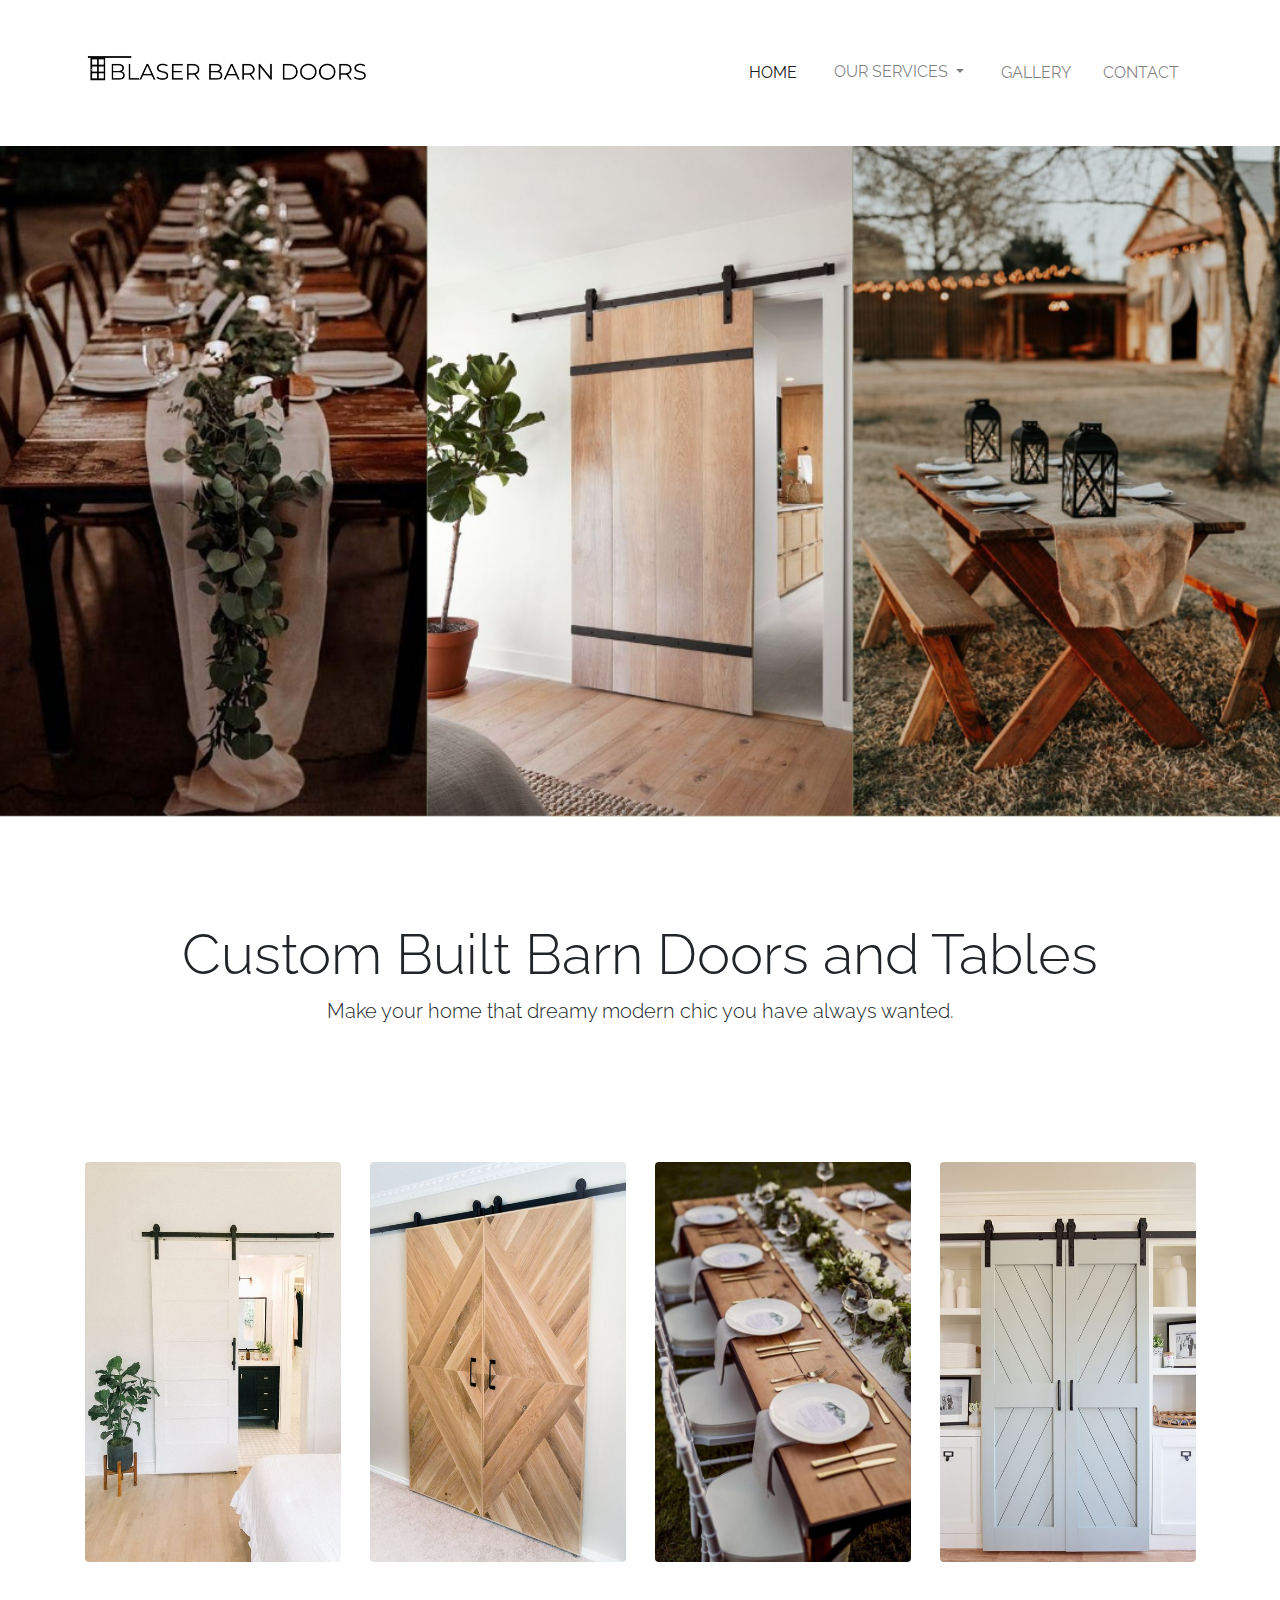
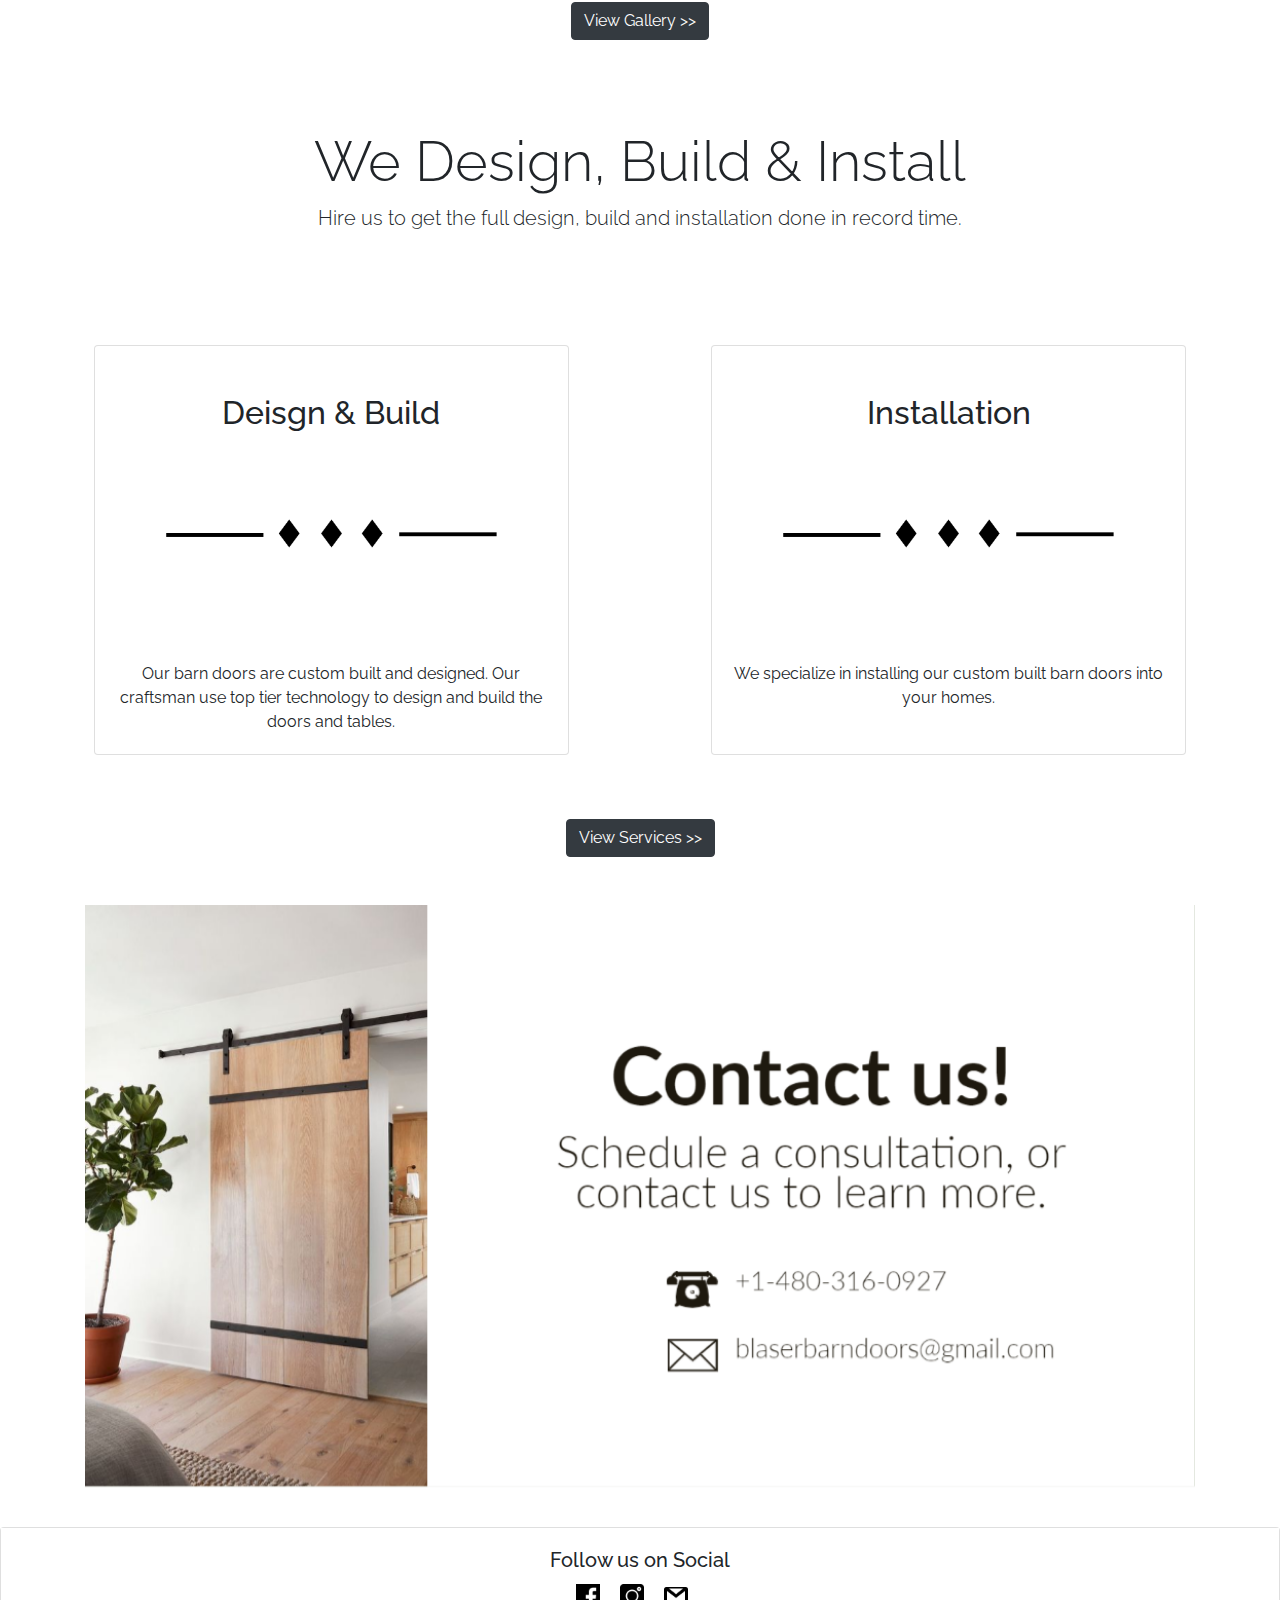
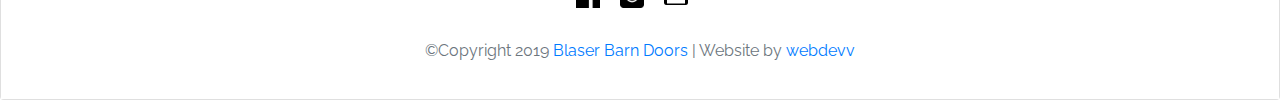
<file: index.html>
<!DOCTYPE html>
<html lang="en-us">

<head>

  <meta charset="UTF-8">
  <meta name="viewport" content="width=device-width, initial-scale=1.0">
  <meta http-equiv="X-UA-Compatible" content="ie=edge">
  <title>Home | Blaser Barn Doors</title>
  <link rel="stylesheet" href="https://maxcdn.bootstrapcdn.com/bootstrap/4.0.0/css/bootstrap.min.css">
  <link rel="stylesheet" href="assets/css/styles.css" media="screen">
  <link href="https://fonts.googleapis.com/css?family=Raleway:400,800&display=swap" rel="stylesheet">

</head>

<body>

  <!-- navbar -->
  <nav class="navbar navbar-expand-lg navbar-light">
    <div class="container">
      <a class="navbar-brand" href="index.html" id="logo"><img src="./assets/imgs/bbd-logo2.png"
          alt="Blaser Barn Doors Logo" style="width: 18rem;"></a>
      <button class="navbar-toggler" type="button" data-toggle="collapse" data-target="#navbarTogglerDemo01"
        aria-controls="navbarTogglerDemo01" aria-expanded="false" aria-label="Toggle navigation">
        <span class="navbar-toggler-icon"></span>
      </button>
      <div class="collapse navbar-collapse" id="navbarTogglerDemo01">
        <ul class="navbar-nav ml-auto mt-2 mt-lg-0">

          <li class="nav-item active m-2">
            <a class="nav-link" href="index.html">HOME</a>
          </li>

          <div class="dropdown nav-item m-2">
            <button class="btn dropdown-toggle" style="background-color: white !important; color: rgba(0,0,0,.5);" type="button"
              id="dropdownMenu2" data-toggle="dropdown" aria-haspopup="true" aria-expanded="false">
              OUR SERVICES
            </button>
            <div class="dropdown-menu" aria-labelledby="dropdownMenu2">
              <a href="barnDoors.html"><button class="dropdown-item" type="button">Barn Doors</button></a>
              <a href="tables.html"><button class="dropdown-item" type="button">Tables</button></a>
            </div>
          </div>

          <li class="nav-item m-2">
            <a class="nav-link" href="portfolio.html">GALLERY</a>
          </li>

          <li class="nav-item m-2">
            <a class="nav-link" href="contact.html">CONTACT</a>
          </li>

        </ul>
      </div>
    </div>
  </nav>

  <!-- banner -->
  <div id="carouselExampleSlidesOnly" class="carousel slide" data-ride="carousel">
    <div class="carousel-inner">
      <div class="carousel-item active">
        <img src="./assets/imgs/bannerhome.png" class="d-block w-100" alt="banner">
      </div>
    </div>
  </div>

  ​
  <!-- jumbotron -->
  <div class="jumbotron jumbotron-fluid text-center home-jumbo">
    <div class="container">
      <h1 class="display-4">Custom Built Barn Doors and Tables</h1>
      <p class="lead">Make your home that dreamy modern chic you have always wanted.</p>
    </div>
  </div>
  ​
  <!-- images -->
  <div class="container" style="text-align: center;">
    <div class="row">
      <img class="shadow rounded" style="width: 16rem; height: 25rem; margin-left: 1.3rem; margin-top: 1rem;"
        src="./assets/imgs/door4.jpg" alt="door 4">
      <img class="shadow rounded" style="width: 16rem; height: 25rem; margin-left: 1.3rem; margin-top: 1rem;"
        src="./assets/imgs/door3.jpg" alt=" door 3">
      <img class="shadow rounded" style="width: 16rem; height: 25rem; margin-left: 1.3rem; margin-top: 1rem;"
        src="./assets/imgs/table3.jpg" alt="table 3">
      <img class="shadow rounded" style="width: 16rem; height: 25rem; margin-left: 1.3rem; margin-top: 1rem;"
        src="./assets/imgs/door2.jpg" alt="door 2">
    </div>
    <br>
    <a class="btn btn-dark" href="portfolio.html">View Gallery >></a>
    <br>
    ​
    <!-- jumbotron -->
    <div class="jumbotron jumbotron-fluid">
      <div class="container">
        <h1 class="display-4">We Design, Build & Install</h1>
        <p class="lead">Hire us to get the full design, build and installation done in record time.
        </p>
      </div>
    </div>

    <!-- features -->
    <div class="row">
      <div class="card box col-lg-5 p-0 two-card">
        <h2 class="mt-5">Deisgn & Build</h2>
        <img src="./assets/imgs/lines.PNG" style="width: 75%;" alt="lines">
        <div class="card-body">
          <p class="card-text">
            Our barn doors are custom built and designed. Our craftsman use top tier technology to design and build the doors and tables.
          </p>
        </div>
      </div>
      <div class="col-lg-1"></div>
      <div class="card box col-lg-5 p-0 two-card">
        <h2 class="mt-5">Installation</h2>
        <img src="./assets/imgs/lines.PNG" style="width: 75%;" alt="lines">
        <div class="card-body">
          <p class="card-text">We specialize in installing our custom built barn doors into your homes.</p>
        </div>
      </div>
    </div>
    <a class="btn btn-dark m-5" href="services.html">View Services >></a>

    <!-- contact us banner -->
    <div id="carouselExampleSlidesOnly" class="carousel slide" data-ride="carousel">
      <div class="carousel-inner">
        <div class="carousel-item active">
          <img src="./assets/imgs/contact-us.png" class="d-block w-100" alt="contact us">
        </div>
      </div>
    </div>
  </div>
  <br>

  <!-- footer -->
  <footer>
    <div class="card">
      <div class="card-body text-center" style="background-color: white;">
        <h5 class="card-title">Follow us on Social</h5>
        <a href="#"><img src="./assets/imgs/facebook.png" alt="facebook"
            style="width: 2.5rem; padding-right: 1rem;"></a>
        <a href="https://www.instagram.com/blaserbarndoors/"><img src="./assets/imgs/instagram.png" alt="instagram"
            style="width: 2.5rem; padding-right: 1rem;"></a>
        <a href="./contact.html"><img src="./assets/imgs/gmail.png" alt="email"
            style="width: 2.5rem; padding-right: 1rem;"></a>
        <p class="text-muted text-muted-footer">
          &copy;Copyright 2019 <a href="/index.html"> Blaser Barn Doors</a> | Website by <a
            href="https://thewebdevv.com/">webdevv</a>
        </p>
      </div>
    </div>
  </footer>

  <!-- script tags -->
  <script type="text/javascript" src="https://cdnjs.cloudflare.com/ajax/libs/jquery/3.2.1/jquery.min.js"></script>
  <script src="https://maxcdn.bootstrapcdn.com/bootstrap/4.0.0/js/bootstrap.min.js"></script>


</body>

</html>
</file>
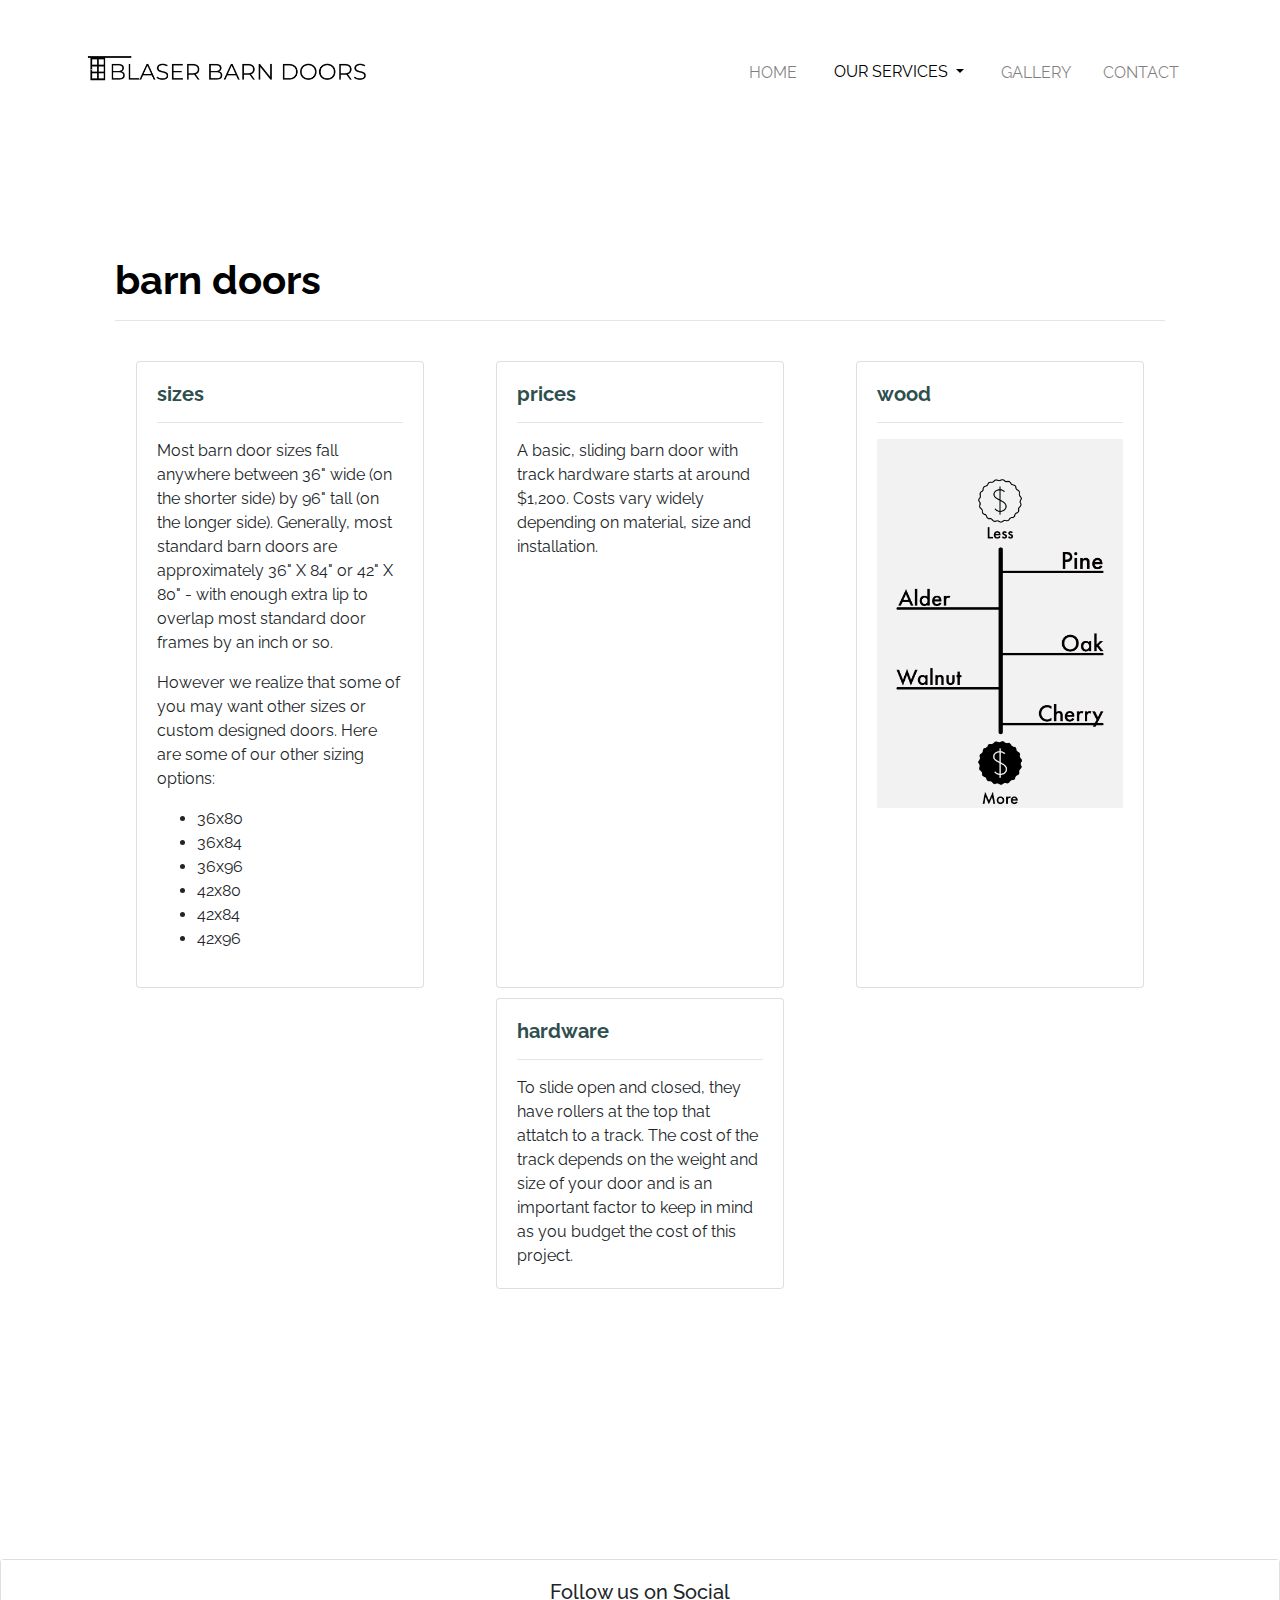
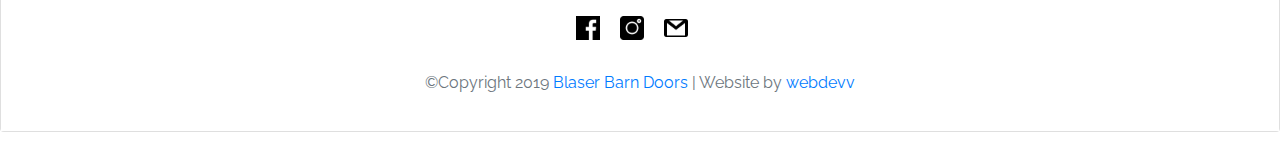
<file: barnDoors.html>
<!DOCTYPE html>
<html lang="en-us">

<head>

    <meta charset="UTF-8">
    <meta name="viewport" content="width=device-width, initial-scale=1.0">
    <meta http-equiv="X-UA-Compatible" content="ie=edge">
    <title>Services | Blaser Barn Doors</title>
    <link rel="stylesheet" href="https://maxcdn.bootstrapcdn.com/bootstrap/4.0.0/css/bootstrap.min.css">
    <link rel="stylesheet" href="assets/css/styles.css" media="screen">
    <link href="https://fonts.googleapis.com/css?family=Raleway:400,800&display=swap" rel="stylesheet">

</head>

<body>
    <nav class="navbar navbar-expand-lg navbar-light">
        <div class="container">

            <a class="navbar-brand" href="index.html" id="logo"><img src="./assets/imgs/bbd-logo2.png"
                    alt="Blaser Barn Doors Logo" style="width: 18rem;"></a>
            <button class="navbar-toggler" type="button" data-toggle="collapse" data-target="#navbarTogglerDemo01"
                aria-controls="navbarTogglerDemo01" aria-expanded="false" aria-label="Toggle navigation">
                <span class="navbar-toggler-icon"></span>
            </button>

            <div class="collapse navbar-collapse" id="navbarTogglerDemo01">
                <ul class="navbar-nav ml-auto mt-2 mt-lg-0">

                    <li class="nav-item m-2">
                        <a class="nav-link" href="index.html">HOME</a>
                    </li>

                    <div class="dropdown nav-item m-2">
                        <button class="btn dropdown-toggle" style="background-color: white !important;" type="button"
                            id="dropdownMenu2" data-toggle="dropdown" aria-haspopup="true" aria-expanded="false">
                            OUR SERVICES
                        </button>
                        <div class="dropdown-menu" aria-labelledby="dropdownMenu2">
                            <a href="barnDoors.html"><button class="dropdown-item" type="button">Barn Doors</button></a>
                            <a href="tables.html"><button class="dropdown-item" type="button">Tables</button></a>
                        </div>
                    </div>

                    <li class="nav-item m-2">
                        <a class="nav-link" href="portfolio.html">GALLERY</a>
                    </li>

                    <li class="nav-item m-2">
                        <a class="nav-link" href="contact.html">CONTACT</a>
                    </li>

                </ul>
            </div>

        </div>

    </nav>


    <div class="container">
        <main class="row">
            <div class="col-md-12">
                <article class="block">
                    <h1 class="block-header">barn doors</h1>
                    <hr />
                    <br>

                    <!-- cards -->
                    <div class="row">

                        <div class="card" style="width: 18rem;">
                            <div class="card-body">
                                <h5 class="card-title" style="color: #2F4F4F; font-weight: bold;">sizes</h5>
                                <hr>
                                <p class="card-text">Most barn door sizes fall anywhere between 36" wide (on the shorter
                                    side)
                                    by 96" tall (on the longer side). Generally, most standard barn doors are
                                    approximately
                                    36" X 84" or 42" X 80" - with enough extra lip to overlap most standard door frames
                                    by an inch or so.</p>
                                <p>However we realize that some of you may want other sizes or custom designed doors.
                                    Here are some of our other sizing options:</p>
                                <ul>
                                    <li>36x80</li>
                                    <li>36x84</li>
                                    <li>36x96</li>
                                    <li>42x80</li>
                                    <li>42x84</li>
                                    <li>42x96</li>
                                </ul>
                            </div>
                        </div>

                        <div class="card" style="width: 18rem;">
                            <div class="card-body">
                                <h5 class="card-title" style="color: #2F4F4F; font-weight: bold;">prices</h5>
                                <hr>
                                <p class="card-text">A basic, sliding barn door with track hardware starts at
                                    around $1,200. Costs vary widely depending on material, size and installation.
                                </p>
                            </div>
                        </div>

                        <div class="card" style="width: 18rem;">
                            <div class="card-body">
                                <h5 class="card-title" style="color: #2F4F4F; font-weight: bold;">wood</h5>
                                <hr>
                                <p class="card-text"><img src="./assets/imgs/wood.PNG" width="100%" alt="wood"></p>
                            </div>
                        </div>

                        <div class="card" style="width: 18rem;">
                            <div class="card-body">
                                <h5 class="card-title" style="color: #2F4F4F; font-weight: bold;">hardware</h5>
                                <hr>
                                <p class="card-text">To slide open and closed, they have rollers at the top that attatch
                                    to a track. The cost of the
                                    track depends on the weight and size of your door and is an important factor to keep
                                    in mind
                                    as you budget the cost of this project.
                                </p>
                            </div>
                        </div>

                    </div>



                </article>

            </div>

        </main>

        <br>
        <br>

    </div>
    <br>
    <br>
    <br>
    <footer>
        <div class="card">
            <div class="card-body text-center" style="background-color: white;">
                <h5 class="card-title">Follow us on Social</h5>
                <a href="#"><img src="./assets/imgs/facebook.png" alt="facebook"
                        style="width: 2.5rem; padding-right: 1rem;"></a>
                <a href="https://www.instagram.com/blaserbarndoors/"><img src="./assets/imgs/instagram.png"
                        alt="instagram" style="width: 2.5rem; padding-right: 1rem;"></a>
                <a href="./contact.html"><img src="./assets/imgs/gmail.png" alt="email"
                        style="width: 2.5rem; padding-right: 1rem;"></a>
                <p class="text-muted text-muted-footer">
                    &copy;Copyright 2019 <a href="/index.html"> Blaser Barn Doors</a> | Website by <a
                        href="https://thewebdevv.com/">webdevv</a>
                </p>
            </div>
        </div>
    </footer>

    <script type="text/javascript" src="https://cdnjs.cloudflare.com/ajax/libs/jquery/3.2.1/jquery.min.js"></script>
    <script src="https://maxcdn.bootstrapcdn.com/bootstrap/4.0.0/js/bootstrap.min.js"></script>
    </script>

</body>

</html>
</file>
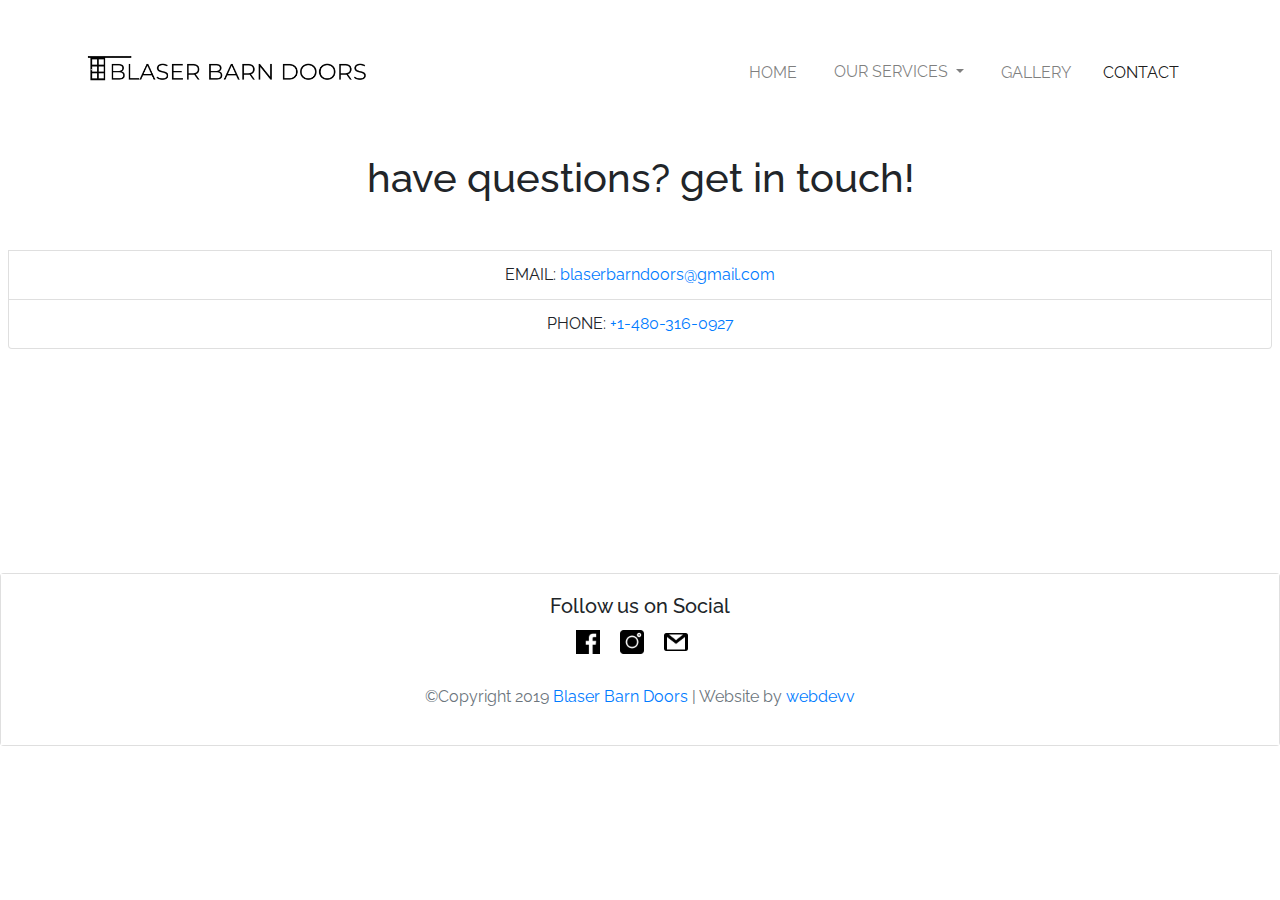
<file: contact.html>
<!DOCTYPE html>
<html lang="en-us">

<head>

  <meta charset="UTF-8">
  <meta name="viewport" content="width=device-width, initial-scale=1.0">
  <meta http-equiv="X-UA-Compatible" content="ie=edge">
  <title>Contact | Blaser Barn Doors</title>
  <link rel="stylesheet" href="https://maxcdn.bootstrapcdn.com/bootstrap/4.0.0/css/bootstrap.min.css">
  <link rel="stylesheet" href="assets/css/styles.css" media="screen">
  <link href="https://fonts.googleapis.com/css?family=Raleway:400,800&display=swap" rel="stylesheet">

</head>

<body>
  <!-- navbar -->
  <nav class="navbar navbar-expand-lg navbar-light">
    <div class="container">
      <a class="navbar-brand" href="index.html" id="logo"><img src="./assets/imgs/bbd-logo2.png"
          alt="Blaser Barn Doors Logo" style="width: 18rem;"></a>
      <button class="navbar-toggler" type="button" data-toggle="collapse" data-target="#navbarTogglerDemo01"
        aria-controls="navbarTogglerDemo01" aria-expanded="false" aria-label="Toggle navigation">
        <span class="navbar-toggler-icon"></span>
      </button>
      <div class="collapse navbar-collapse" id="navbarTogglerDemo01">
        <ul class="navbar-nav ml-auto mt-2 mt-lg-0">

          <li class="nav-item m-2">
            <a class="nav-link" href="index.html">HOME</a>
          </li>

          <div class="dropdown nav-item m-2">
            <button class="btn dropdown-toggle" style="background-color: white !important; color: rgba(0,0,0,.5);"
              type="button" id="dropdownMenu2" data-toggle="dropdown" aria-haspopup="true" aria-expanded="false">
              OUR SERVICES
            </button>
            <div class="dropdown-menu" aria-labelledby="dropdownMenu2">
              <a href="barnDoors.html"><button class="dropdown-item" type="button">Barn Doors</button></a>
              <a href="tables.html"><button class="dropdown-item" type="button">Tables</button></a>
            </div>
          </div>

          <li class="nav-item m-2">
            <a class="nav-link" href="portfolio.html">GALLERY</a>
          </li>

          <li class="nav-item active m-2">
            <a class="nav-link" href="contact.html">CONTACT</a>
          </li>

        </ul>
      </div>
    </div>
  </nav>


  <!-- our info -->
  <div class="text-center m-2">

    <h1 class="mb-5">have questions? get in touch!</h1>
    <li class="list-group-item">EMAIL: <a href="mailto:blaserbarndoors@gmail.com">blaserbarndoors@gmail.com</a></li>
    <li class="list-group-item">PHONE: <a href="tel:480-316-0927">+1-480-316-0927</a></li>

  </div>
  <br><br><br><br><br><br><br><br><br>

  <!-- footer -->
  <footer>
    <div class="card">
      <div class="card-body text-center" style="background-color: white;">
        <h5 class="card-title">Follow us on Social</h5>
        <a href="#"><img src="./assets/imgs/facebook.png" alt="facebook"
            style="width: 2.5rem; padding-right: 1rem;"></a>
        <a href="https://www.instagram.com/blaserbarndoors/"><img src="./assets/imgs/instagram.png" alt="instagram"
            style="width: 2.5rem; padding-right: 1rem;"></a>
        <a href="./contact.html"><img src="./assets/imgs/gmail.png" alt="email"
            style="width: 2.5rem; padding-right: 1rem;"></a>
        <p class="text-muted text-muted-footer">
          &copy;Copyright 2019 <a href="/index.html"> Blaser Barn Doors</a> | Website by <a
            href="https://thewebdevv.com/">webdevv</a>
        </p>
      </div>
    </div>
  </footer>

  <!-- scripts -->
  <script type="text/javascript" src="https://cdnjs.cloudflare.com/ajax/libs/jquery/3.2.1/jquery.min.js"></script>
  <script src="https://maxcdn.bootstrapcdn.com/bootstrap/4.0.0/js/bootstrap.min.js"></script>
  <script src="function.js"></script>
  </script>

</body>

</html>
</file>
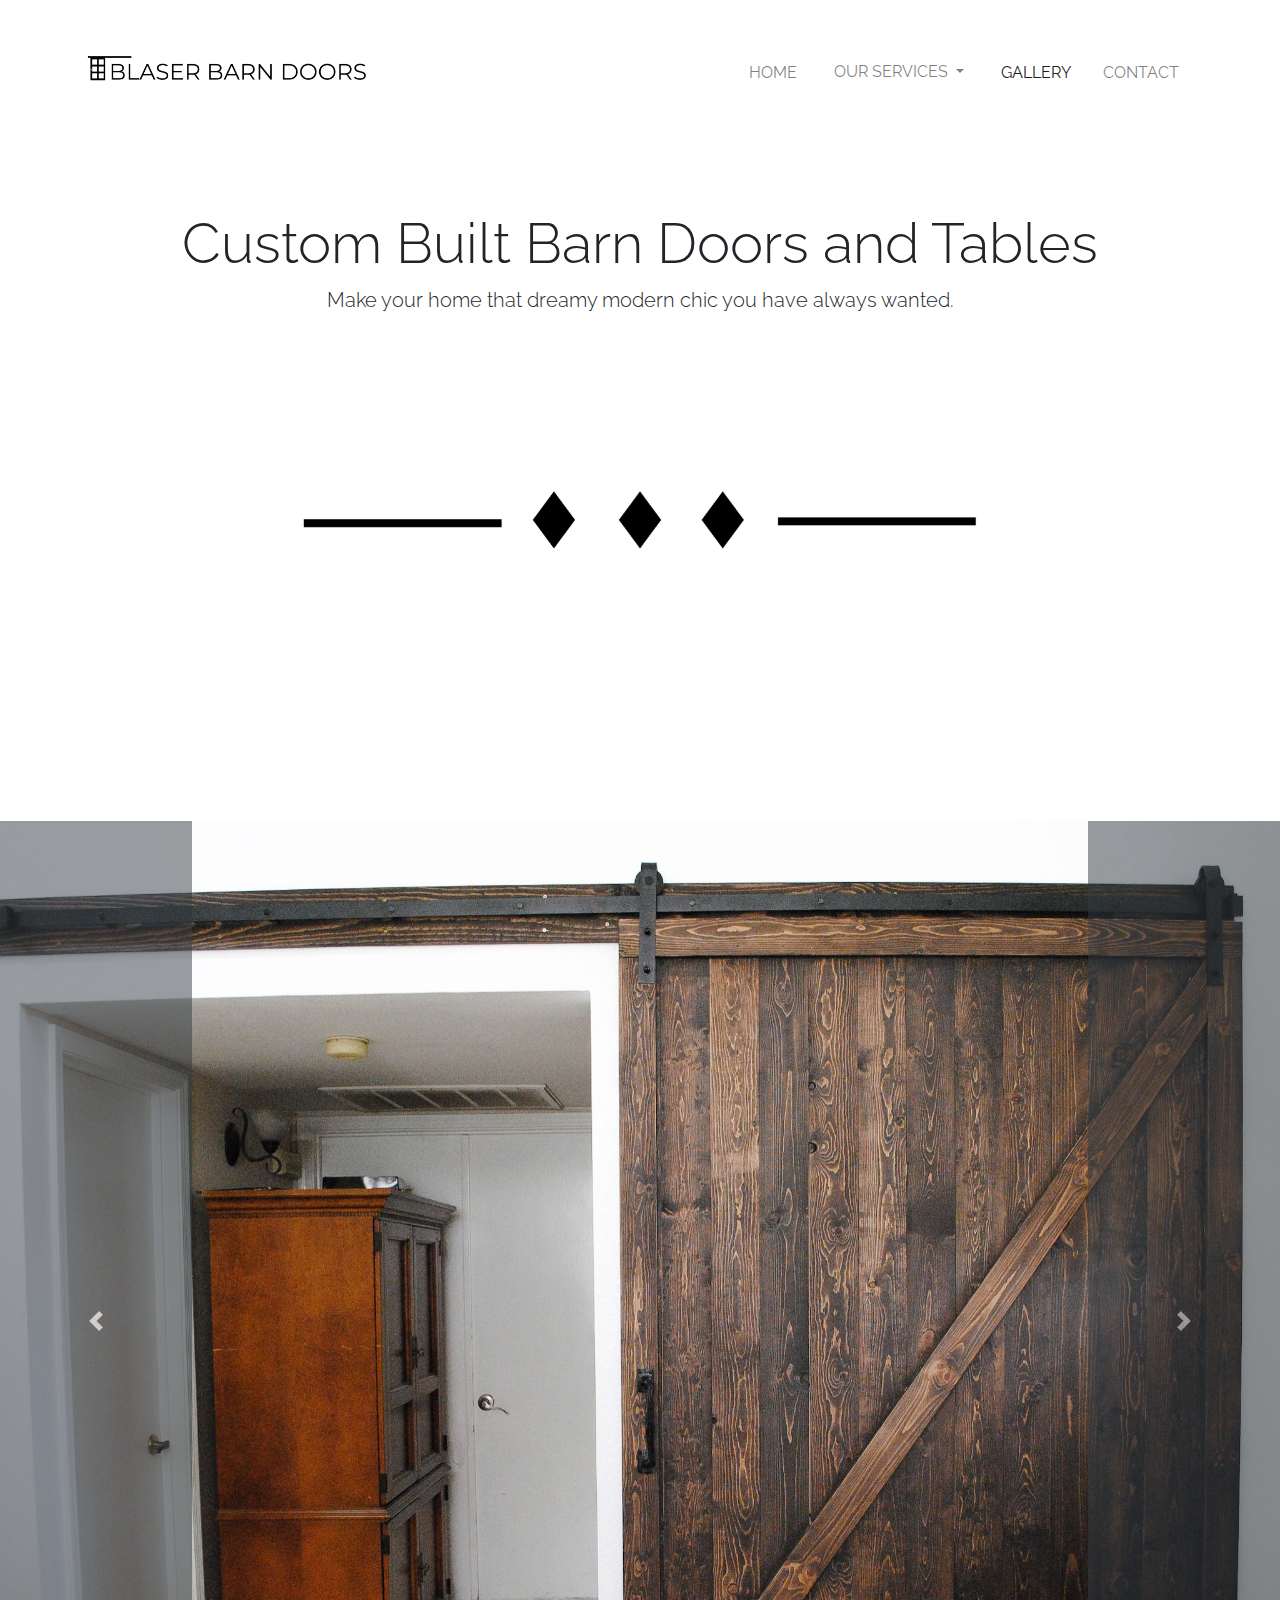
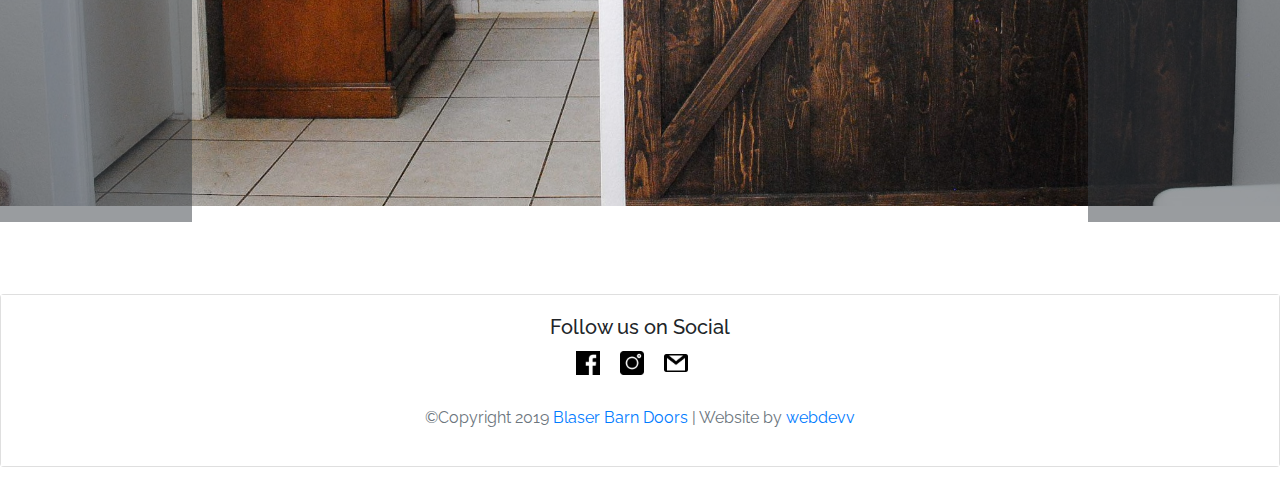
<file: portfolio.html>
<!DOCTYPE html>
<html lang="en-us">

<head>

  <meta charset="UTF-8">
  <meta name="viewport" content="width=device-width, initial-scale=1.0">
  <meta http-equiv="X-UA-Compatible" content="ie=edge">
  <title>Home | Blaser Barn Doors</title>
  <link rel="stylesheet" href="https://maxcdn.bootstrapcdn.com/bootstrap/4.0.0/css/bootstrap.min.css">
  <link rel="stylesheet" href="assets/css/styles.css" media="screen">
  <link href="https://fonts.googleapis.com/css?family=Raleway:400,800&display=swap" rel="stylesheet">

</head>

<body>

  <!-- navbar -->
  <nav class="navbar navbar-expand-lg navbar-light">
    <div class="container">
      <a class="navbar-brand" href="index.html" id="logo"><img src="./assets/imgs/bbd-logo2.png"
          alt="Blaser Barn Doors Logo" style="width: 18rem;"></a>
      <button class="navbar-toggler" type="button" data-toggle="collapse" data-target="#navbarTogglerDemo01"
        aria-controls="navbarTogglerDemo01" aria-expanded="false" aria-label="Toggle navigation">
        <span class="navbar-toggler-icon"></span>
      </button>
      <div class="collapse navbar-collapse" id="navbarTogglerDemo01">
        <ul class="navbar-nav ml-auto mt-2 mt-lg-0">

          <li class="nav-item m-2">
            <a class="nav-link" href="index.html">HOME</a>
          </li>

          <div class="dropdown nav-item m-2">
            <button class="btn dropdown-toggle"
              style="background-color: white !important; color: rgba(0,0,0,.5);" type="button" id="dropdownMenu2"
              data-toggle="dropdown" aria-haspopup="true" aria-expanded="false">
              OUR SERVICES
            </button>
            <div class="dropdown-menu" aria-labelledby="dropdownMenu2">
              <a href="barnDoors.html"><button class="dropdown-item" type="button">Barn Doors</button></a>
              <a href="tables.html"><button class="dropdown-item" type="button">Tables</button></a>
            </div>
          </div>

          <li class="nav-item active m-2">
            <a class="nav-link" href="portfolio.html">GALLERY</a>
          </li>

          <li class="nav-item m-2">
            <a class="nav-link" href="contact.html">CONTACT</a>
          </li>

        </ul>
      </div>
    </div>
  </nav>

  <!-- jumbotron -->
  <div class="jumbotron jumbotron-fluid text-center home-jumbo">
    <div class="container">
      <h1 class="display-4">Custom Built Barn Doors and Tables</h1>
      <p class="lead">Make your home that dreamy modern chic you have always wanted.</p>
      <img src="./assets/imgs/lines.PNG" width="65%" alt="lines">
    </div>
  </div>

  <!-- carousel -->
  <div id="carouselExampleControls" class="carousel slide" data-ride="carousel">
    <div class="carousel-inner">
      <div class="carousel-item active">
        <img class="d-block w-100" src="./assets/imgs/bb8.jpg" alt="First slide">
      </div>
      <div class="carousel-item">
        <img class="d-block w-100" src="./assets/imgs/bb1.jpg" alt="Second slide">
      </div>
      <div class="carousel-item">
        <img class="d-block w-100" src="./assets/imgs/bb5.jpg" alt="Third slide">
      </div>
      <div class="carousel-item">
        <img class="d-block w-100" src="./assets/imgs/bb4.jpg" alt="Fourth slide">
      </div>
      <div class="carousel-item">
        <img class="d-block w-100" src="./assets/imgs/bb10.jpg" alt="Fifth slide">
      </div>
      <div class="carousel-item">
        <img class="d-block w-100" src="./assets/imgs/bb7.jpg" alt="Sixth slide">
      </div>
      <div class="carousel-item">
        <img class="d-block w-100" src="./assets/imgs/wedding_table.jpg" alt="Seventh slide">
      </div>
    </div>
    <a class="carousel-control-prev bg-dark" href="#carouselExampleControls" role="button" data-slide="prev">
      <span class="carousel-control-prev-icon" aria-hidden="true"></span>
      <span class="sr-only">Previous</span>
    </a>
    <a class="carousel-control-next bg-dark" href="#carouselExampleControls" role="button" data-slide="next">
      <span class="carousel-control-next-icon" aria-hidden="true"></span>
      <span class="sr-only">Next</span>
    </a>
  </div>

  <br>
  <br>
  <br>

  <!-- footer -->
  <footer>
    <div class="card">
      <div class="card-body text-center" style="background-color: white;">
        <h5 class="card-title">Follow us on Social</h5>
        <a href="#"><img src="./assets/imgs/facebook.png" alt="facebook"
            style="width: 2.5rem; padding-right: 1rem;"></a>
        <a href="https://www.instagram.com/blaserbarndoors/"><img src="./assets/imgs/instagram.png" alt="instagram"
            style="width: 2.5rem; padding-right: 1rem;"></a>
        <a href="./contact.html"><img src="./assets/imgs/gmail.png" alt="email"
            style="width: 2.5rem; padding-right: 1rem;"></a>
        <p class="text-muted text-muted-footer">
          &copy;Copyright 2019 <a href="/index.html"> Blaser Barn Doors</a> | Website by <a
            href="https://thewebdevv.com/">webdevv</a>
        </p>
      </div>
    </div>
  </footer>

  <!-- script tags -->
  <script type="text/javascript" src="https://cdnjs.cloudflare.com/ajax/libs/jquery/3.2.1/jquery.min.js"></script>
  <script src="https://maxcdn.bootstrapcdn.com/bootstrap/4.0.0/js/bootstrap.min.js"></script>


</body>

</html>
</file>
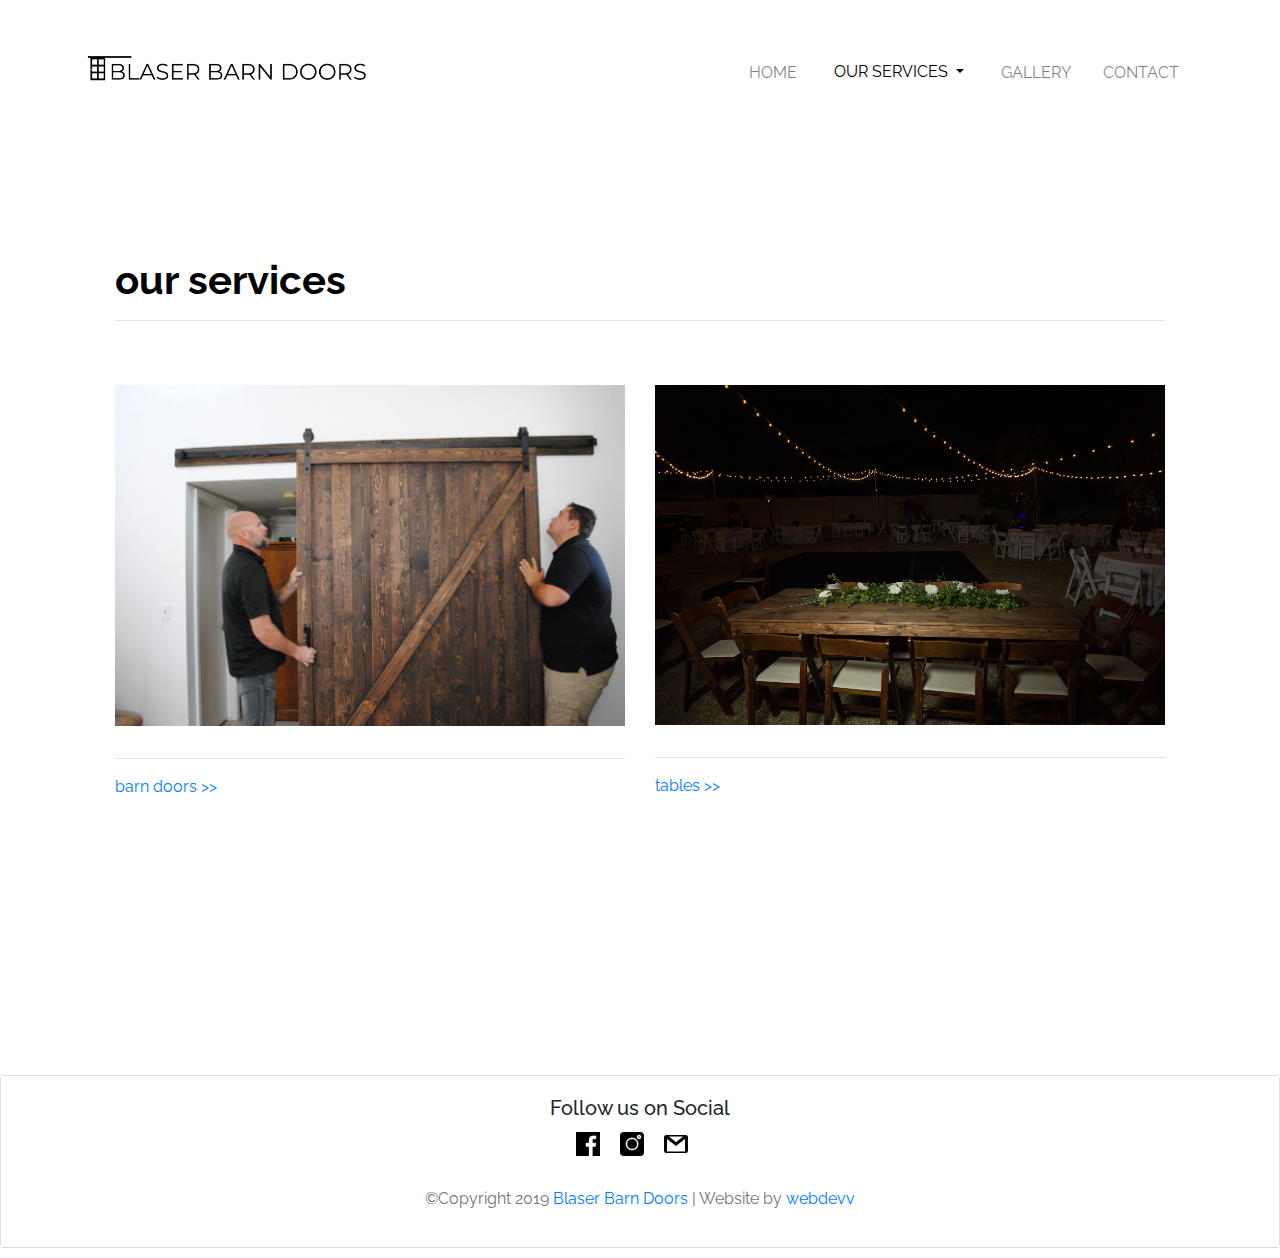
<file: services.html>
<!DOCTYPE html>
<html lang="en-us">

<head>

  <meta charset="UTF-8">
  <meta name="viewport" content="width=device-width, initial-scale=1.0">
  <meta http-equiv="X-UA-Compatible" content="ie=edge">
  <title>Services | Blaser Barn Doors</title>
  <link rel="stylesheet" href="https://maxcdn.bootstrapcdn.com/bootstrap/4.0.0/css/bootstrap.min.css">
  <link rel="stylesheet" href="assets/css/styles.css" media="screen">
  <link href="https://fonts.googleapis.com/css?family=Raleway:400,800&display=swap" rel="stylesheet">

</head>

<body>
  <nav class="navbar navbar-expand-lg navbar-light">
    <div class="container">

      <a class="navbar-brand" href="index.html" id="logo"><img src="./assets/imgs/bbd-logo2.png"
          alt="Blaser Barn Doors Logo" style="width: 18rem;"></a>
      <button class="navbar-toggler" type="button" data-toggle="collapse" data-target="#navbarTogglerDemo01"
        aria-controls="navbarTogglerDemo01" aria-expanded="false" aria-label="Toggle navigation">
        <span class="navbar-toggler-icon"></span>
      </button>

      <div class="collapse navbar-collapse" id="navbarTogglerDemo01">
        <ul class="navbar-nav ml-auto mt-2 mt-lg-0">

          <li class="nav-item m-2">
            <a class="nav-link" href="index.html">HOME</a>
          </li>

          <div class="dropdown nav-item m-2">
            <button class="btn dropdown-toggle" style="background-color: white !important;" type="button"
              id="dropdownMenu2" data-toggle="dropdown" aria-haspopup="true" aria-expanded="false">
              OUR SERVICES
            </button>
            <div class="dropdown-menu" aria-labelledby="dropdownMenu2">
              <a href="barnDoors.html"><button class="dropdown-item" type="button">Barn Doors</button></a>
              <a href="tables.html"><button class="dropdown-item" type="button">Tables</button></a>
            </div>
          </div>

          <li class="nav-item m-2">
            <a class="nav-link" href="portfolio.html">GALLERY</a>
          </li>

          <li class="nav-item m-2">
            <a class="nav-link" href="contact.html">CONTACT</a>
          </li>

        </ul>
      </div>

    </div>

  </nav>


  <div class="container">
    <main class="row">
      <div class="col-md-12">
        <article class="block">
          <h1 class="block-header">our services</h1>
          <hr />
          <br>

          <div class="row">

            <div class="col-lg-6 mt-4">
              <img src="./assets/imgs/bb4.jpg" alt="barn door" style="width: 100%;">
              <hr>
              <a href="./barnDoors.html">
                <p>barn doors >></p>
              </a>
            </div>

            <div class="col-lg-6 mt-4">
              <img src="./assets/imgs/wedding_table.jpg" alt="barn door" style="width: 100%;">
              <hr>
              <a href="./tables.html">
                <p>tables >></p>
              </a>
            </div>

          </div>



        </article>

      </div>

    </main>

    <br>
    <br>

  </div>
  <br>
  <br>
  <br>
  <footer>
    <div class="card">
      <div class="card-body text-center" style="background-color: white;">
        <h5 class="card-title">Follow us on Social</h5>
        <a href="#"><img src="./assets/imgs/facebook.png" alt="facebook"
            style="width: 2.5rem; padding-right: 1rem;"></a>
        <a href="https://www.instagram.com/blaserbarndoors/"><img src="./assets/imgs/instagram.png" alt="instagram"
            style="width: 2.5rem; padding-right: 1rem;"></a>
        <a href="./contact.html"><img src="./assets/imgs/gmail.png" alt="email"
            style="width: 2.5rem; padding-right: 1rem;"></a>
        <p class="text-muted text-muted-footer">
          &copy;Copyright 2019 <a href="/index.html"> Blaser Barn Doors</a> | Website by <a
            href="https://thewebdevv.com/">webdevv</a>
        </p>
      </div>
    </div>
  </footer>

  <script type="text/javascript" src="https://cdnjs.cloudflare.com/ajax/libs/jquery/3.2.1/jquery.min.js"></script>
  <script src="https://maxcdn.bootstrapcdn.com/bootstrap/4.0.0/js/bootstrap.min.js"></script>
  </script>

</body>

</html>
</file>
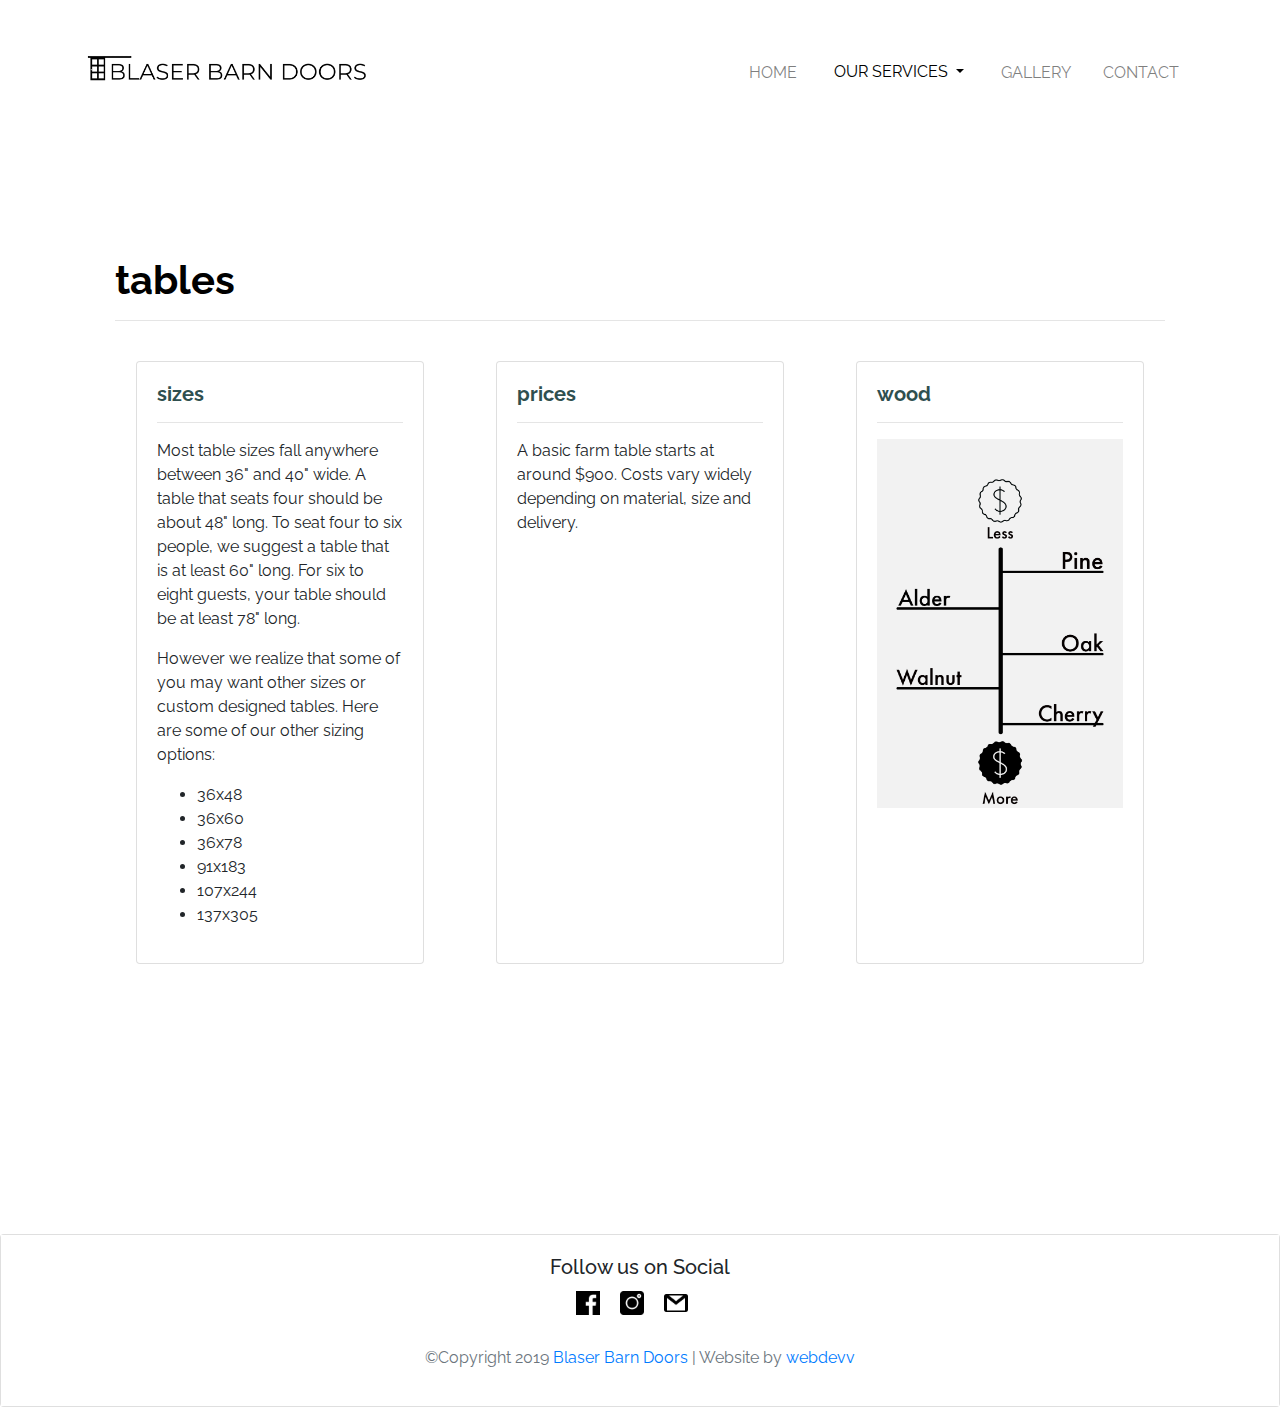
<file: tables.html>
<!DOCTYPE html>
<html lang="en-us">

<head>

  <meta charset="UTF-8">
  <meta name="viewport" content="width=device-width, initial-scale=1.0">
  <meta http-equiv="X-UA-Compatible" content="ie=edge">
  <title>Services | Blaser Barn Doors</title>
  <link rel="stylesheet" href="https://maxcdn.bootstrapcdn.com/bootstrap/4.0.0/css/bootstrap.min.css">
  <link rel="stylesheet" href="assets/css/styles.css" media="screen">
  <link href="https://fonts.googleapis.com/css?family=Raleway:400,800&display=swap" rel="stylesheet">

</head>

<body>
  <nav class="navbar navbar-expand-lg navbar-light">
    <div class="container">

      <a class="navbar-brand" href="index.html" id="logo"><img src="./assets/imgs/bbd-logo2.png"
          alt="Blaser Barn Doors Logo" style="width: 18rem;"></a>
      <button class="navbar-toggler" type="button" data-toggle="collapse" data-target="#navbarTogglerDemo01"
        aria-controls="navbarTogglerDemo01" aria-expanded="false" aria-label="Toggle navigation">
        <span class="navbar-toggler-icon"></span>
      </button>

      <div class="collapse navbar-collapse" id="navbarTogglerDemo01">
        <ul class="navbar-nav ml-auto mt-2 mt-lg-0">

          <li class="nav-item m-2">
            <a class="nav-link" href="index.html">HOME</a>
          </li>

          <div class="dropdown nav-item m-2">
            <button class="btn dropdown-toggle" style="background-color: white !important;" type="button"
              id="dropdownMenu2" data-toggle="dropdown" aria-haspopup="true" aria-expanded="false">
              OUR SERVICES
            </button>
            <div class="dropdown-menu" aria-labelledby="dropdownMenu2">
              <a href="barnDoors.html"><button class="dropdown-item" type="button">Barn Doors</button></a>
              <a href="tables.html"><button class="dropdown-item" type="button">Tables</button></a>
            </div>
          </div>

          <li class="nav-item m-2">
            <a class="nav-link" href="portfolio.html">GALLERY</a>
          </li>

          <li class="nav-item m-2">
            <a class="nav-link" href="contact.html">CONTACT</a>
          </li>

        </ul>
      </div>

    </div>

  </nav>


  <div class="container">
    <main class="row">
      <div class="col-md-12">
        <article class="block">
          <h1 class="block-header">tables</h1>
          <hr />
          <br>

          <!-- cards -->
          <div class="row">

            <div class="card" style="width: 18rem;">
              <div class="card-body">
                <h5 class="card-title" style="color: #2F4F4F; font-weight: bold;">sizes</h5>
                <hr>
                <p class="card-text">Most table sizes fall anywhere between 36" and 40" wide. A table that seats four
                  should be about 48" long. To seat four to six people, we suggest a table that is at least 60" long.
                  For six to eight guests, your table should be at least 78" long.</p>
                <p>However we realize that some of you may want other sizes or custom designed tables.
                  Here are some of our other sizing options:</p>
                <ul>
                  <li>36x48</li>
                  <li>36x60</li>
                  <li>36x78</li>
                  <li>91x183</li>
                  <li>107x244</li>
                  <li>137x305</li>
                </ul>
              </div>
            </div>

            <div class="card" style="width: 18rem;">
              <div class="card-body">
                <h5 class="card-title" style="color: #2F4F4F; font-weight: bold;">prices</h5>
                <hr>
                <p class="card-text">A basic farm table starts at
                  around $900. Costs vary widely depending on material, size and delivery.
                </p>
              </div>
            </div>

            <div class="card" style="width: 18rem;">
              <div class="card-body">
                <h5 class="card-title" style="color: #2F4F4F; font-weight: bold;">wood</h5>
                <hr>
                <p class="card-text"><img src="./assets/imgs/wood.PNG" width="100%" alt="wood"></p>
              </div>
            </div>

          </div>



        </article>

      </div>

    </main>

    <br>
    <br>

  </div>
  <br>
  <br>
  <br>
  <footer>
    <div class="card">
      <div class="card-body text-center" style="background-color: white;">
        <h5 class="card-title">Follow us on Social</h5>
        <a href="#"><img src="./assets/imgs/facebook.png" alt="facebook"
            style="width: 2.5rem; padding-right: 1rem;"></a>
        <a href="https://www.instagram.com/blaserbarndoors/"><img src="./assets/imgs/instagram.png" alt="instagram"
            style="width: 2.5rem; padding-right: 1rem;"></a>
        <a href="./contact.html"><img src="./assets/imgs/gmail.png" alt="email"
            style="width: 2.5rem; padding-right: 1rem;"></a>
        <p class="text-muted text-muted-footer">
          &copy;Copyright 2019 <a href="/index.html"> Blaser Barn Doors</a> | Website by <a
            href="https://thewebdevv.com/">webdevv</a>
        </p>
      </div>
    </div>
  </footer>

  <script type="text/javascript" src="https://cdnjs.cloudflare.com/ajax/libs/jquery/3.2.1/jquery.min.js"></script>
  <script src="https://maxcdn.bootstrapcdn.com/bootstrap/4.0.0/js/bootstrap.min.js"></script>
  </script>

</body>

</html>
</file>
<file: assets/css/styles.css>
body {
  font-family: 'Raleway', sans-serif;
}

html {
  position: relative;
  min-height: 100%;
}

.jumbotron {
  background-color: white !important;
}

img {
  margin: 0 auto !important; /* Added */
  float: none !important;
  margin-bottom: 1rem !important;
}

.two-card {
  margin: 0 auto !important; /* Added */
  float: none !important;
  margin-bottom: 1rem !important;
}

.card {
  margin: 0 auto; /* Added */
  float: none; /* Added */
  margin-bottom: 10px; /* Added */
}

main {
  margin: 80px 0;
}

.block {
  padding: 30px;
  margin-bottom: 30px;
}

.block-header {
  color: black;
  font-family: 'Raleway', sans-serif;
  font-weight: bold;
}

#logo {
  font-family: 'Raleway', sans-serif;
  font-size: 80px;
  font-weight: bold;
  color: #2f4f4f;

}

.navbar-default .navbar-nav > li > a:hover {
  color: #2f4f4f;
}

.navbar {
  border: none;
}

@media only screen and (max-width: 767px) {
  #logo {
    font-size: 50px;
  }
}

@media only screen and (max-width: 767px) {
  .block {
    text-align: center;
    
  }
}

@media only screen and (max-width: 767px) {
  #about-image {
    float: none !important;
    /* margin: 0 auto; */
  }
}


.connect-header {
  font-size: 25px;
}

.connect-photo {
  width: 55px;
  height: 55px;
}

#images {
  padding-top: 15px;
  text-align: center;
}

.footer {
  position: absolute;
  bottom: 0;
  width: 100%;
  height: 60px;
}

.text-muted-footer {
  margin-top: 15px;
  color: #fff;
}

.two-toned-footer-color {
  height: 6px;
  padding-top: 3px;
}

.about-me-header {
  margin-bottom: 33px;
  font-family: 'Raleway', sans-serif;
  font-size: 32px;
  font-weight: bold;
  color: #4aaaa5;
}

#about-image {
  float: left;
  width: 200px;
  margin: 0 20px 10px 0;
}


.port-image {
  margin: 20px auto;
}

.port-image:hover {
  animation: shake 0.5s;
}

@keyframes shake {
  0% { transform: translate(1px, 1px) rotate(0deg); }
  10% { transform: translate(-1px, -2px) rotate(-1deg); }
  20% { transform: translate(-3px, 0px) rotate(1deg); }
  30% { transform: translate(3px, 2px) rotate(0deg); }
  40% { transform: translate(1px, -1px) rotate(1deg); }
  50% { transform: translate(-1px, 2px) rotate(-1deg); }
  60% { transform: translate(-3px, 1px) rotate(0deg); }
  70% { transform: translate(3px, 1px) rotate(-1deg); }
  80% { transform: translate(-1px, -1px) rotate(1deg); }
  90% { transform: translate(1px, 2px) rotate(0deg); }
  100% { transform: translate(1px, -2px) rotate(-1deg); }
}

h3 {
  color: #2f4f4f;
  text-align: center;
  font-size: medium;
}

h4 {
  color: #2f4f4f;
  text-align: center;
  font-size: small;
}


.extra {
  color: #2f4f4f;
  font-size: small;
}

.form-control {
  border-radius: 0;
  min-width: 100%;
  max-width: 100%;
}

.submit-btn {
  padding: 15px 30px;
  font-size: 16px;
  font-weight: lighter;
  color: #fff;
  background-color: #e65c00;
  border: 0;
}

.submit-btn:hover {
  opacity: .7;
}


.c {
  float: left;
  width: 33.33%;
  padding: 5px;
}

.social-icon-box::after {
  content: "";
  clear: both;
  display: table;
}

.social-icon-box {
  text-align: center !important;
}

@media only screen and (max-width: 767px) {
  .social-icon-box {
  text-align: center !important;
  }
}

@media only screen and (max-width: 767px) {
  .or-call {
  text-align: center !important;
  }
}
</file>
